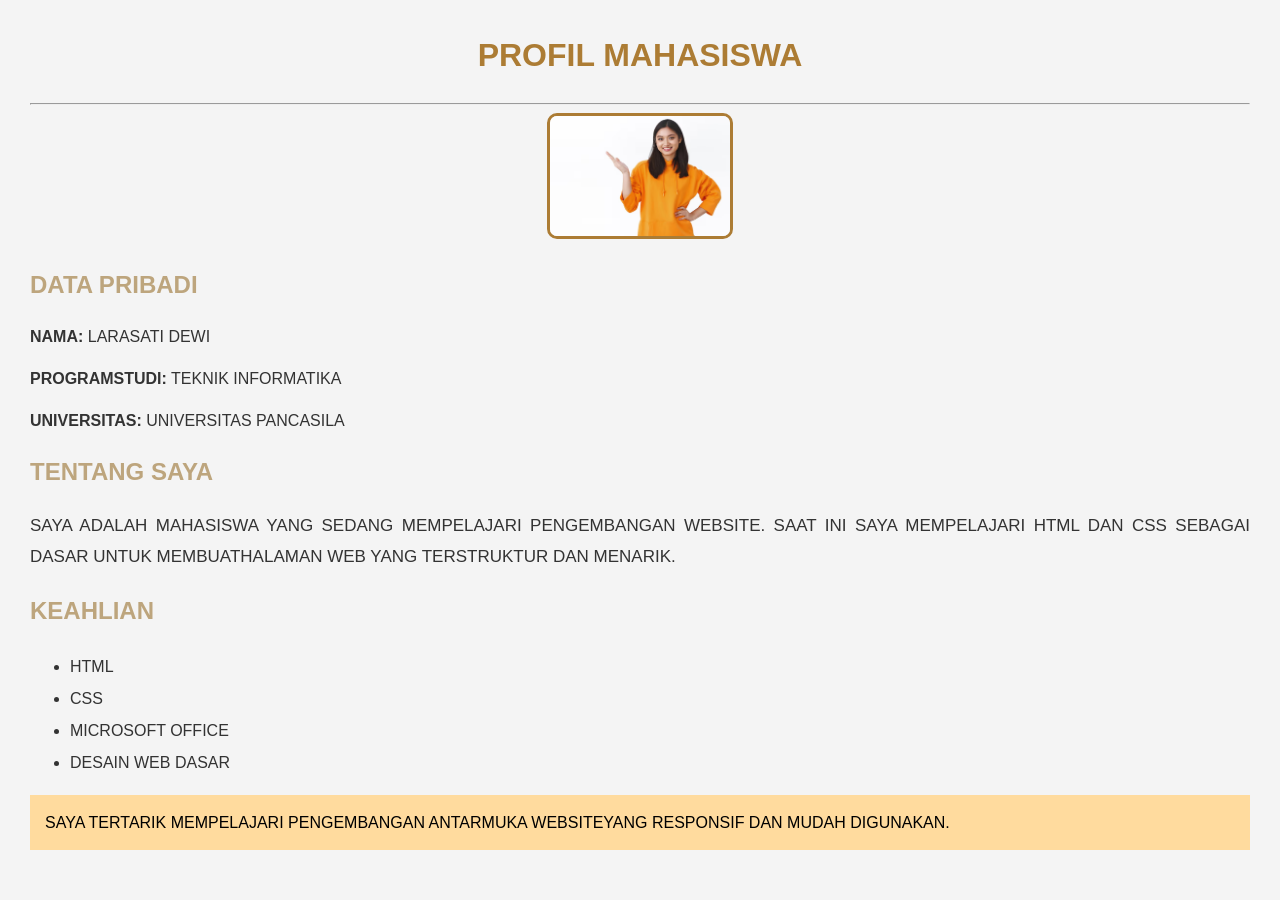
<file: Pertemuan3/index.html>
<!DOCTYPE HTML> 
<HTML LANG="ID"> 
    <HEAD> 
        <META CHARSET="UTF-8"> 
        <META NAME="VIEWPORT" CONTENT="WIDTH=DEVICE-WIDTH, INITIAL-SCALE=1.0"> 
        <TITLE>PROFIL MAHASISWA</TITLE> 
    </HEAD> 
    <BODY STYLE=" FONT-FAMILY: Arial, Helvetica, sans-serif; BACKGROUND-COLOR: #F4F4F4; MARGIN: 30PX; LINE-HEIGHT: 1.6; "> <!-- JUDUL UTAMA --> 
        <H1 STYLE=" COLOR: #ac7c34; FONT-SIZE: 32PX; FONT-WEIGHT: BOLD; TEXT-ALIGN: CENTER; "> 
            PROFIL MAHASISWA 
        </H1> 
        <HR> 
        <!-- FOTO PROFIL --> 
        <DIV STYLE="TEXT-ALIGN: CENTER;"> 
            <IMG SRC="images/profil.jpg" ALT="FOTO PROFIL MAHASISWA" WIDTH="180" STYLE=" BORDER-RADIUS: 10PX; BORDER: 3PX SOLID #ac7c34; "> 
        </DIV>
        <!-- DATA MAHASISWA --> 
        <H2 STYLE=" COLOR: RGB(189, 165, 125); FONT-SIZE: 24PX; "> 
            DATA PRIBADI 
        </H2> 
        <P STYLE=" COLOR: #333333; FONT-SIZE: 16PX; "> 
            <STRONG>NAMA:</STRONG> LARASATI DEWI 
        </P> 
        <P STYLE=" COLOR: #333333; FONT-SIZE: 16PX; "> 
            <STRONG>PROGRAMSTUDI:</STRONG> TEKNIK INFORMATIKA 
        </P> 
        <P STYLE=" COLOR: #333333; FONT-SIZE: 16PX; "> 
            <STRONG>UNIVERSITAS:</STRONG> UNIVERSITAS PANCASILA 
        </P> 
        <!-- TENTANGSAYA --> 
        <H2 STYLE=" COLOR: RGB(189, 165, 125); FONT-SIZE: 24PX; "> 
            TENTANG SAYA 
        </H2> 
        <P STYLE=" COLOR: #333333; FONT-SIZE: 17PX; LINE-HEIGHT: 1.8; TEXT-ALIGN: JUSTIFY; ">
            SAYA ADALAH MAHASISWA YANG SEDANG MEMPELAJARI PENGEMBANGAN WEBSITE. SAAT INI SAYA MEMPELAJARI HTML DAN CSS SEBAGAI DASAR UNTUK MEMBUATHALAMAN WEB YANG TERSTRUKTUR DAN MENARIK.
        </P>
        <!-- KEAHLIAN--> 
         <H2 STYLE=" COLOR: RGB(189, 165, 125); FONT-SIZE: 24PX; "> 
            KEAHLIAN 
        </H2> 
        <UL STYLE=" COLOR: #333333; FONT-SIZE: 16PX; LINE-HEIGHT: 2; "> 
            <LI>HTML</LI> 
            <LI>CSS</LI> 
            <LI>MICROSOFT OFFICE</LI> 
            <LI>DESAIN WEB DASAR</LI> 
        </UL> 
        <!-- CONTOHRGBA --> 
         <P STYLE=" BACKGROUND-COLOR: RGBA(255, 219, 158); PADDING: 15PX; FONT-SIZE: 16PX; "> SAYA TERTARIK MEMPELAJARI PENGEMBANGAN ANTARMUKA   WEBSITEYANG RESPONSIF DAN MUDAH DIGUNAKAN. 
         </P> 
    </BODY> 
</HTML>
</file>
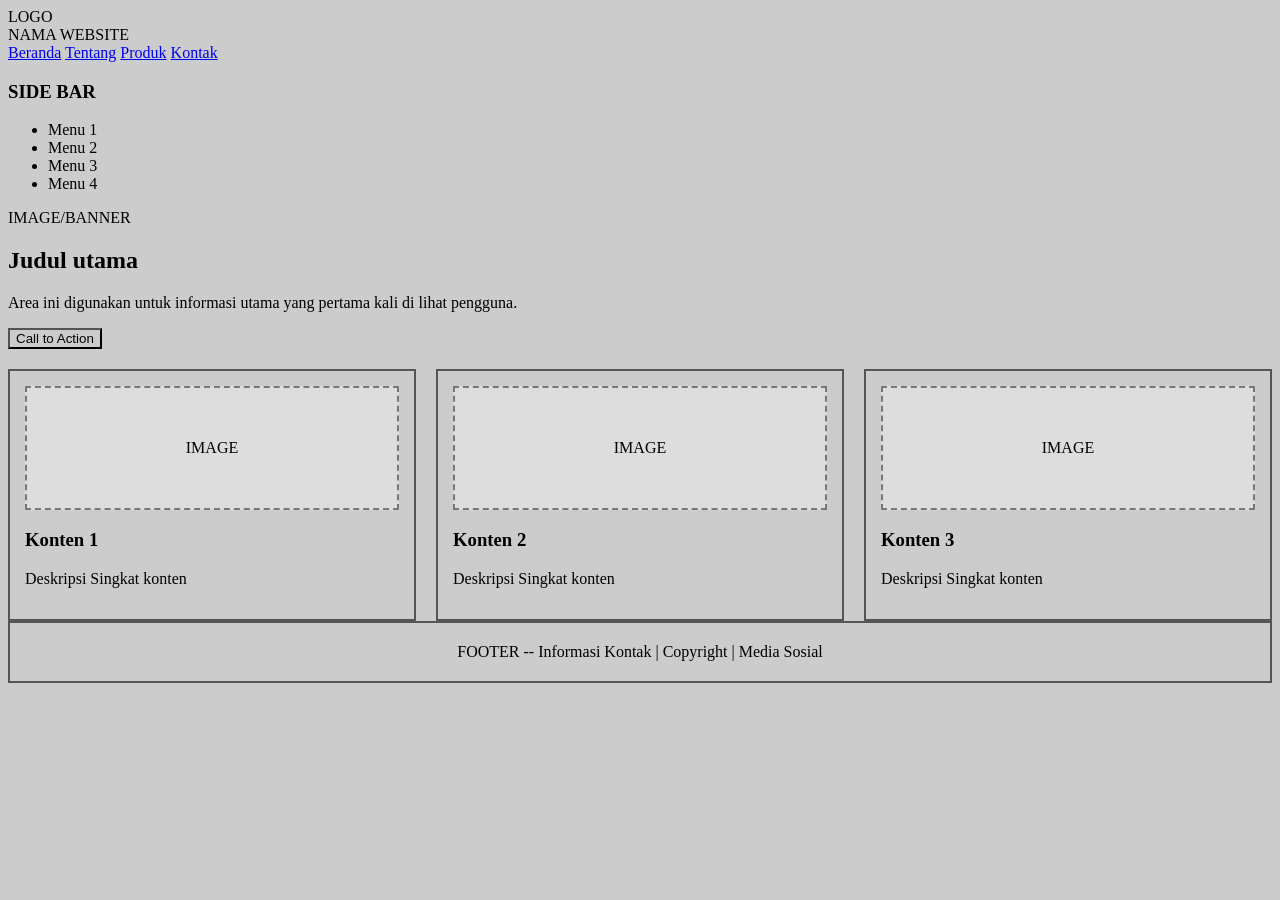
<file: Pertemuan5/contoh1/index.html>
<!DOCTYPE html>
<html lang="en">
<head>
    <meta charset="UTF-8">
    <meta name="viewport" content="width=device-width, initial-scale=1.0">
    <title>Low Fidelity Wireframe</title>
    <link rel="stylesheet" href = "css/style.css">
</head>
<body>
    <!--HEADER-->
    <header class = "header">
        <div class = "logo">
            LOGO
        </div>
        <div class ="judul">
            NAMA WEBSITE
        </div>
    </header>
    <!--navbar-->
    <nav class = "navbar">
        <a href = "#">Beranda</a>
        <a href = "#">Tentang</a>
        <a href = "#">Produk</a>
        <a href = "#">Kontak</a>
    </nav>
    <!--Layout utama-->
    <main class = "layout">
        <aside class = "sidebar">
        <h3>SIDE BAR</h3>
        <ul>
            <li>Menu 1</li>
            <li>Menu 2</li>
            <li>Menu 3</li>
            <li>Menu 4</li>
        </ul>
        </aside>

        <section class ="content">
            <div class = "hero">
                <div class = "image-placeholder">
                    IMAGE/BANNER
                </div>
                <h1>Judul utama</h1>
                <p>
                    Area ini digunakan untuk informasi utama yang pertama kali di lihat pengguna.
                </p>
                <button>
                    Call to Action
                </button>
            </div>

            <div class = "card-container">
                <div class = "card">
                    <div class = "gambar-card">
                        IMAGE
                    </div>
                    <h3>Konten 1</h3>
                    <p>
                        Deskripsi Singkat konten
                    </p>
                </div>
                <div class ="card">
                    <div class = "gambar-card">
                        IMAGE
                    </div>
                    <h3>Konten 2</h3>
                    <p>
                        Deskripsi Singkat konten
                    </p>
                </div>
                 <div class ="card">
                    <div class = "gambar-card">
                        IMAGE
                    </div>
                    <h3>Konten 3</h3>
                    <p>
                        Deskripsi Singkat konten
                    </p>
                </div>
            </div>
        </section>
    </main>
    <footer class="footer">
        FOOTER -- Informasi Kontak | Copyright | Media Sosial
    </footer>
</body>
</html>
</file>
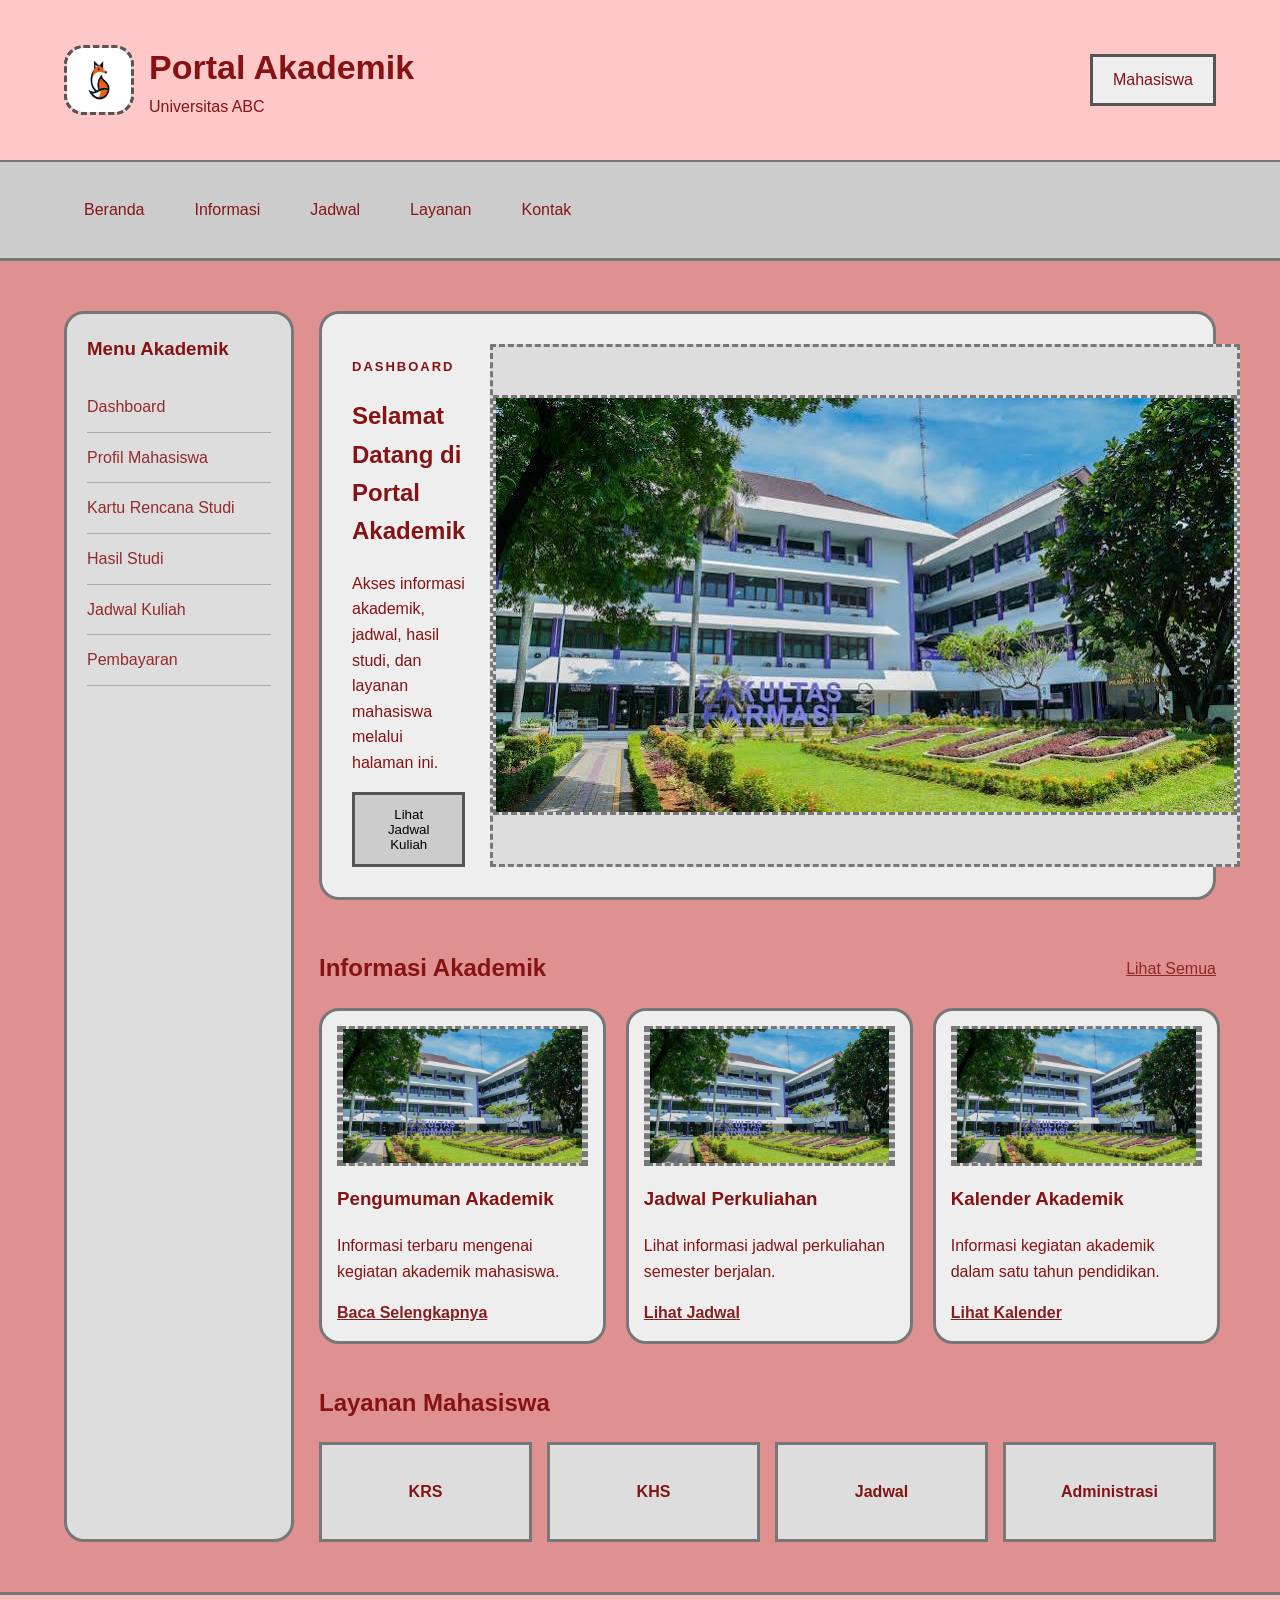
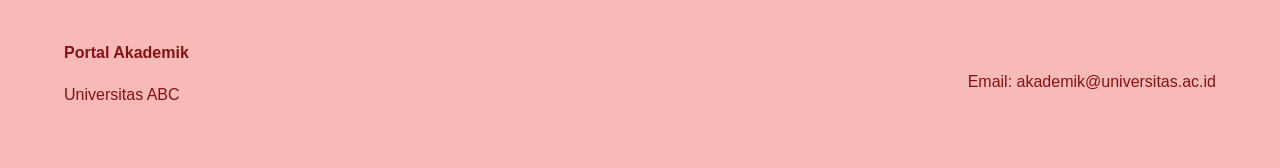
<file: Pertemuan5/contoh2/index.html>
<!DOCTYPE html>
<html lang="id">
<head>
    <meta charset="UTF-8">
    <meta name="viewport"
          content="width=device-width, initial-scale=1.0">
    <title>Wireframe Portal Akademik</title>
    <link rel="stylesheet" href="css/style.css">
</head>
<body>
    <!-- Header -->
    <header>
        <div class="container header-wrapper">
            <div class="brand">
                <div class="logo-placeholder">
                    <img src="images/logo.jpg" class="logo-placeholder">
                </div>
                <div>
                    <h1>Portal Akademik</h1>
                    <p>Universitas ABC</p>
                </div>
            </div>
            <div class="profile">
                Mahasiswa
            </div>
        </div>
    </header>

    <!-- Navigation -->
    <nav>
        <div class="container nav-wrapper">
            <a href="#beranda">Beranda</a>
            <a href="#informasi">Informasi</a>
            <a href="#jadwal">Jadwal</a>
            <a href="#layanan">Layanan</a>
            <a href="#kontak">Kontak</a>
        </div>
    </nav>

    <!-- Main -->
    <main class="container main-layout">
        <!-- Sidebar -->
        <aside class="sidebar">
            <h3>Menu Akademik</h3>
            <a href="#">Dashboard</a>
            <a href="#">Profil Mahasiswa</a>
            <a href="#">Kartu Rencana Studi</a>
            <a href="#">Hasil Studi</a>
            <a href="#">Jadwal Kuliah</a>
            <a href="#">Pembayaran</a>
        </aside>

        <!-- Main Content -->
        <section class="content">
            <!-- Hero -->
            <section id="beranda"
                     class="hero">
                <div class="hero-text">
                    <p class="label">
                        DASHBOARD
                    </p>
                    <h2>
                        Selamat Datang di Portal Akademik
                    </h2>
                    <p>
                        Akses informasi akademik, jadwal,
                        hasil studi, dan layanan mahasiswa
                        melalui halaman ini.
                    </p>
                    <button>
                        Lihat Jadwal Kuliah
                    </button>
                </div>
                <div class="hero-image">
                    <img src ="images/kampus.jpg" class="hero-image">
                </div>
            </section>

            <!-- Informasi -->
            <section id="informasi">
                <div class="section-title">
                    <h2>Informasi Akademik</h2>
                    <a href="#">
                        Lihat Semua
                    </a>
                </div>
                <div class="card-grid">
                    <article class="card">
                        <div class="card-image">
                            <img src ="images/kampus.jpg" class="card-image">
                        </div>
                        <h3>Pengumuman Akademik</h3>
                        <p>
                            Informasi terbaru mengenai
                            kegiatan akademik mahasiswa.
                        </p>
                        <a href="#">
                            Baca Selengkapnya
                        </a>
                    </article>
                    <article class="card">
                        <div class="card-image">
                            <img src ="images/kampus.jpg" class="card-image">
                        </div>
                        <h3>Jadwal Perkuliahan</h3>
                        <p>
                            Lihat informasi jadwal
                            perkuliahan semester berjalan.
                        </p>
                        <a href="#">
                            Lihat Jadwal
                        </a>
                    </article>
                    <article class="card">
                        <div class="card-image">
                            <img src ="images/kampus.jpg" class="card-image">
                        </div>
                        <h3>Kalender Akademik</h3>
                        <p>
                            Informasi kegiatan akademik
                            dalam satu tahun pendidikan.
                        </p>
                        <a href="#">
                            Lihat Kalender
                        </a>
                    </article>
                </div>
            </section>

            <!-- Layanan -->
            <section id="layanan"
                     class="layanan">
                <h2>Layanan Mahasiswa</h2>
                <div class="layanan-grid">
                    <div class="layanan-item">
                        KRS
                    </div>
                    <div class="layanan-item">
                        KHS
                    </div>
                    <div class="layanan-item">
                        Jadwal
                    </div>
                    <div class="layanan-item">
                        Administrasi
                    </div>
                </div>
            </section>
        </section>
    </main>

    <!-- Footer -->
    <footer id="kontak">
        <div class="container footer-wrapper">
            <div>
                <strong>Portal Akademik</strong>
                <p>
                    Universitas ABC
                </p>
            </div>
            <div>
                Email: akademik@universitas.ac.id
            </div>
        </div>
    </footer>
</body>
</html>
</file>
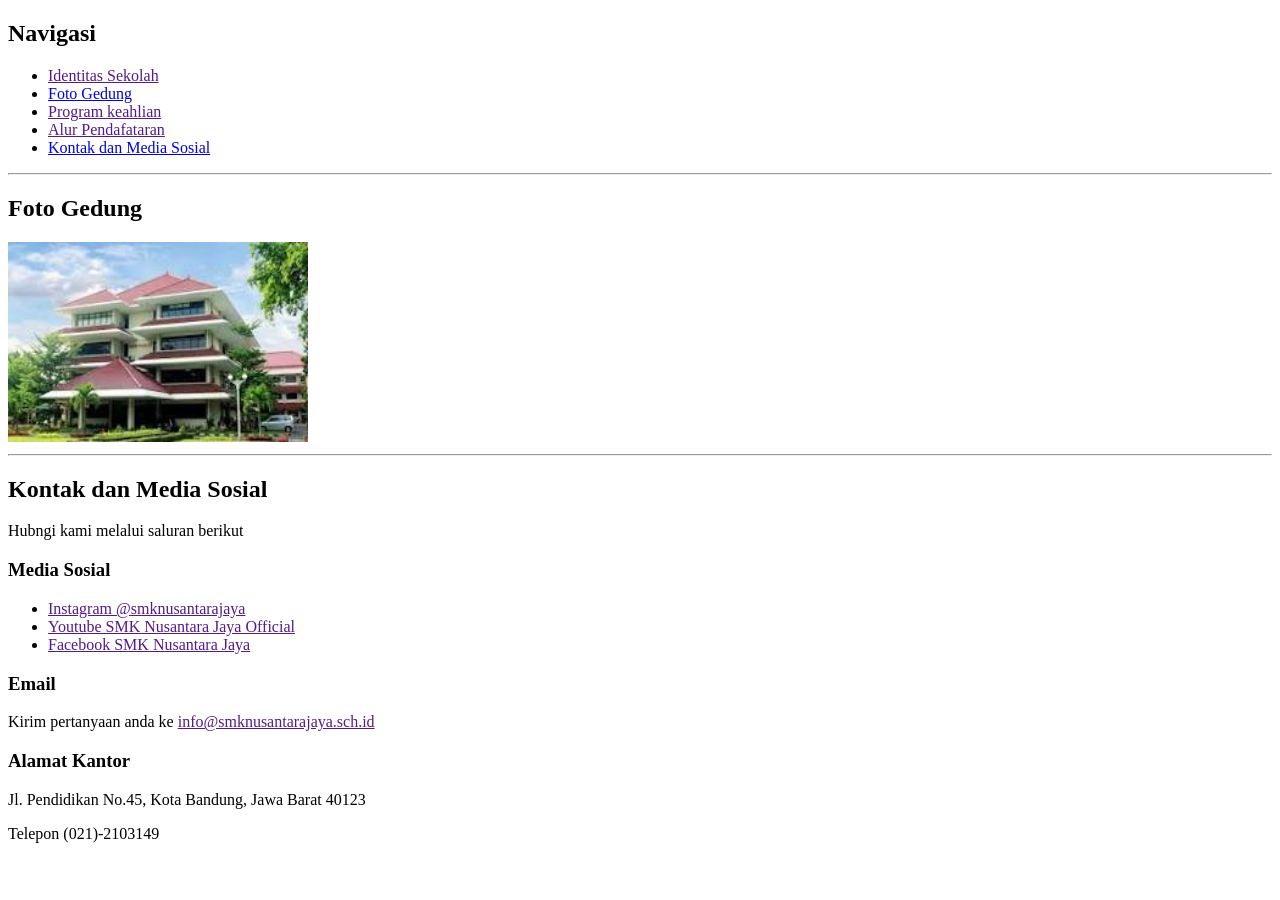
<file: Pertemuan1/test.html>
<!DOCTYPE html>
<html lang="en">
<head>
    <meta charset="UTF-8">
    <meta name="viewport" content="width=device-width, initial-scale=1.0">
    <title></title>
</head>
<body>

    <nav>
        <h2><strong>Navigasi</strong></h2>
        <ul>
            <li><a href ="">Identitas Sekolah</a></li>
            <li><a href ="#FotoGedung ">Foto Gedung</a></li>
            <li><a href ="">Program keahlian</a></li>
            <li><a href ="">Alur Pendafataran</a></li>
            <li><a href ="#Kontak">Kontak dan Media Sosial</a></li>
        </ul>
    </nav>
    <hr>
    <section id="FotoGedung">
        <h2><strong>Foto Gedung</strong></h2>
        <img src="foto_kampus.jpg" alt="foto kampus" width="300" height="200">
    </section>
    <hr>
    <section id="Kontak">
        <h2><strong>Kontak dan Media Sosial</strong></h2>
            <p>Hubngi kami melalui saluran berikut</p>
        <h3><strong>Media Sosial</strong></h3>
        <ul>
            <li><a href ="">Instagram @smknusantarajaya</a></li>
            <li><a href ="">Youtube SMK Nusantara Jaya Official</a></li>
            <li><a href ="">Facebook SMK Nusantara Jaya</a></li>
        </ul>
        <h3><strong>Email</strong></h3>
            <p>Kirim pertanyaan anda ke <a href ="">info@smknusantarajaya.sch.id</a></p>
        <h3><strong>Alamat Kantor</strong></h3>
            <p>Jl. Pendidikan No.45, Kota Bandung, Jawa Barat 40123</p>
            <p>Telepon (021)-2103149</p>
    </section>


</body>
</html>
</file>
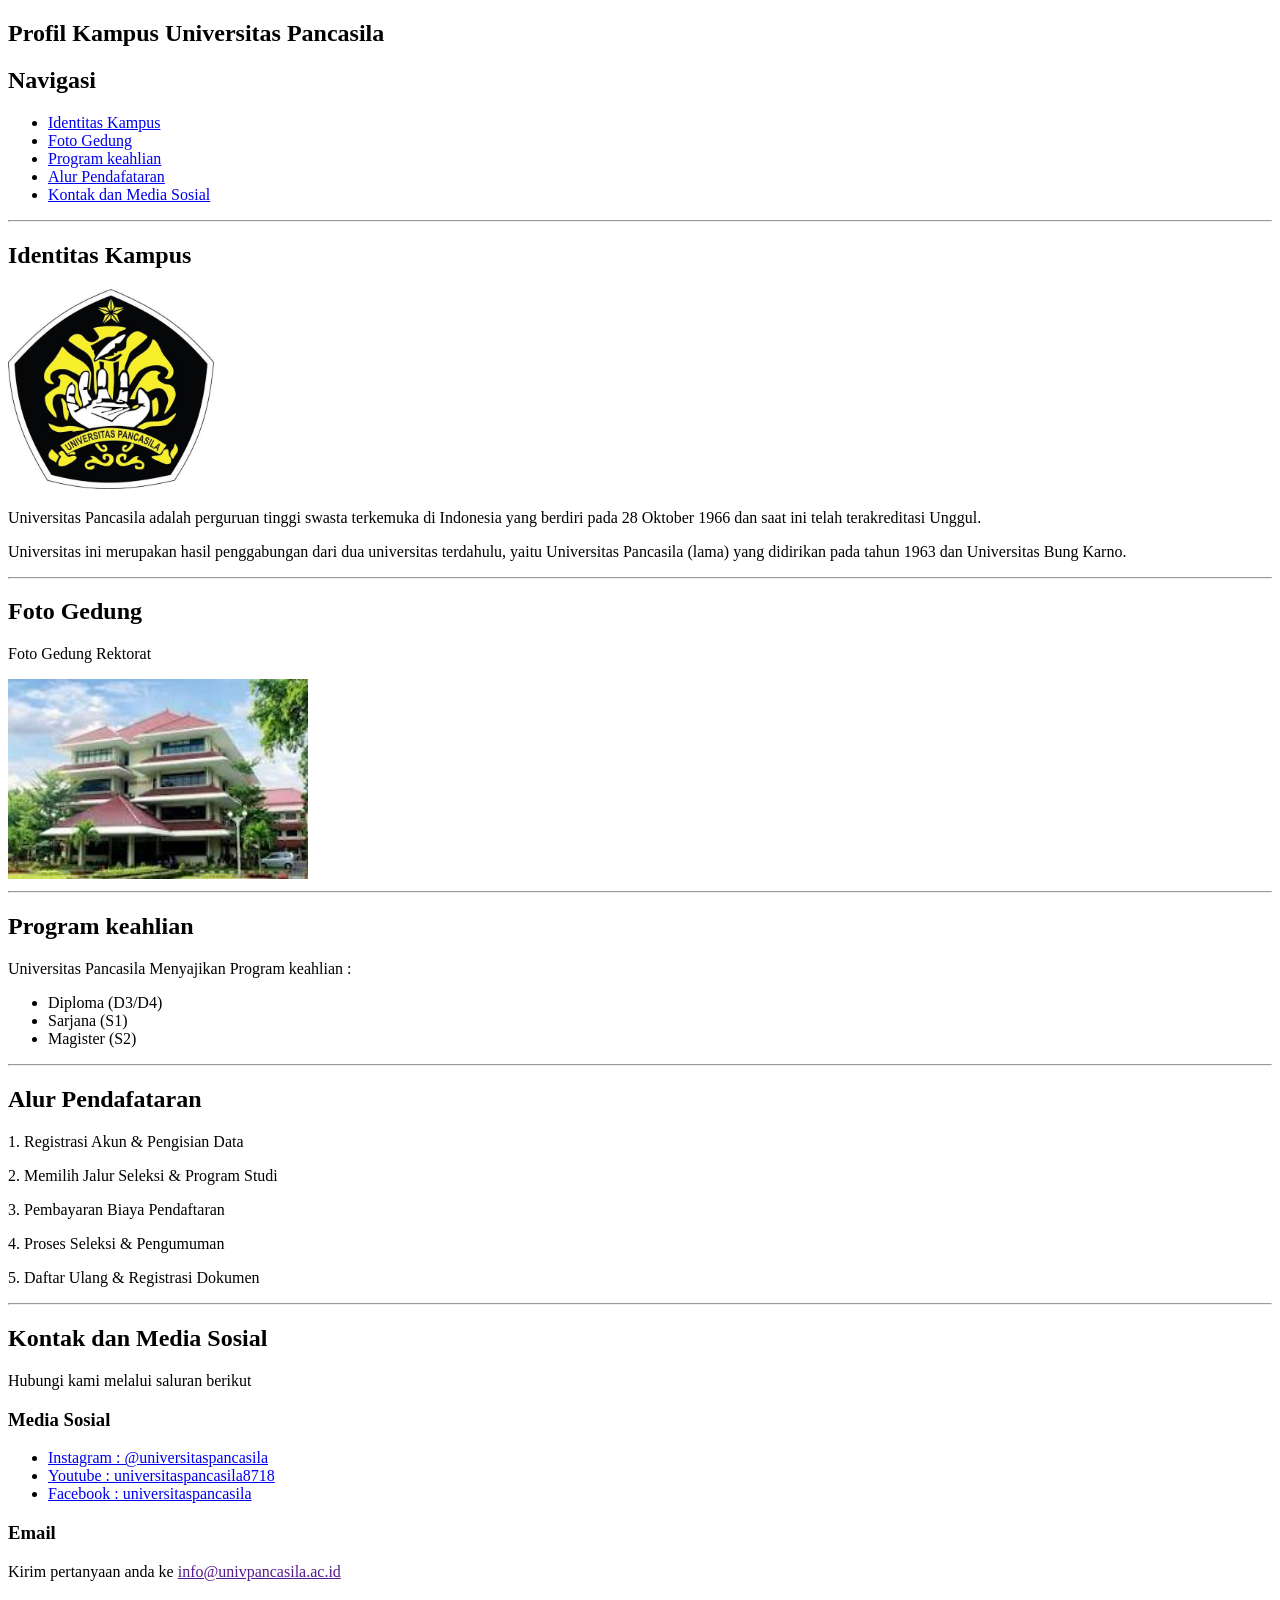
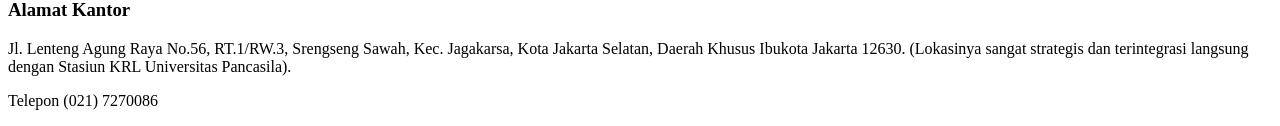
<file: Pertemuan1/TugasPraktikum1.html>
<!DOCTYPE html>
<html lang="en">
<head>
    <meta charset="UTF-8">
    <meta name="viewport" content="width=device-width, initial-scale=1.0">
    <title>Profil Kampus</title>
</head>
<body>
     <nav>
        <h1><strong>Profil Kampus Universitas Pancasila</strong></h1>
        <h2><strong>Navigasi</strong></h2>
        <ul>
            <li><a href ="#identitaskampus">Identitas Kampus</a></li>
            <li><a href ="#FotoGedung ">Foto Gedung</a></li>
            <li><a href ="#programkeahlian">Program keahlian</a></li>
            <li><a href ="#alurpendaftaran">Alur Pendafataran</a></li>
            <li><a href ="#Kontak">Kontak dan Media Sosial</a></li>
        </ul>
    </nav>
    <hr>
    <section id ="identitaskampus">
        
         <h2><strong>Identitas Kampus</strong></h2>
         <img src ="foto_logo.jpg" alt ="foto_logo" height="200">
         <p>Universitas Pancasila adalah perguruan tinggi swasta terkemuka di Indonesia yang berdiri pada 28 Oktober 1966 dan saat ini telah terakreditasi Unggul.</p>
         <p>Universitas ini merupakan hasil penggabungan dari dua universitas terdahulu, yaitu Universitas Pancasila (lama) yang didirikan pada tahun 1963 dan Universitas Bung Karno.</p>
    </section>
    <hr>
    <section id="FotoGedung">
        <h2><strong>Foto Gedung</strong></h2>
        <p>Foto Gedung Rektorat</p>
        <img src="foto_kampus.jpg" alt="foto kampus" width="300" height="200">
    </section>
    <hr>
    <section id ="programkeahlian">
         <h2><strong>Program keahlian</strong></h2>
         <p>Universitas Pancasila Menyajikan Program keahlian :</p>
         <ul>
            <li>Diploma (D3/D4)</li>
            <li>Sarjana (S1)</li>
            <li>Magister (S2)</li>
         </ul>
    </section>
    <hr>
    <section id ="alurpendaftaran">
        <h2><strong>Alur Pendafataran</strong></h2>
            <p>1. Registrasi Akun & Pengisian Data</p>
            <p>2. Memilih Jalur Seleksi & Program Studi</p>
            <p>3. Pembayaran Biaya Pendaftaran</p>
            <p>4. Proses Seleksi & Pengumuman</p>
            <p>5. Daftar Ulang & Registrasi Dokumen</p>
    </section>
    <hr>
    <section id="Kontak">
        <h2><strong>Kontak dan Media Sosial</strong></h2>
            <p>Hubungi kami melalui saluran berikut</p>
        <h3><strong>Media Sosial</strong></h3>
        <ul>
            <li><a href ="https://www.instagram.com/universitaspancasila/">Instagram : @universitaspancasila</a></li>
            <li><a href ="https://www.youtube.com/@universitaspancasila8718">Youtube : universitaspancasila8718</a></li>
            <li><a href ="https://www.facebook.com/universitaspancasila/">Facebook : universitaspancasila</a></li>
        </ul>
        <h3><strong>Email</strong></h3>
            <p>Kirim pertanyaan anda ke <a href ="">info@univpancasila.ac.id</a></p>
        <h3><strong>Alamat Kantor</strong></h3>
            <p>Jl. Lenteng Agung Raya No.56, RT.1/RW.3, Srengseng Sawah, Kec. Jagakarsa, Kota Jakarta Selatan, Daerah Khusus Ibukota Jakarta 12630. (Lokasinya sangat strategis dan terintegrasi langsung dengan Stasiun KRL Universitas Pancasila).</p>
            <p>Telepon (021) 7270086</p>
    </section>
</body>
</html>
</file>
<file: Pertemuan5/contoh1/css/style.css>
* {
    background-color: #cccccc;
    cursor: pointer;
}

/* =========================
   CARD
   ========================= */
.card-container {
    display: flex;
    gap: 20px;
    margin-top: 20px;
}

.card {
    flex: 1;
    border: 2px solid #555555;
    padding: 15px;
}

.gambar-card {
    height: 120px;
    border: 2px dashed #777777;
    display: flex;
    justify-content: center;
    align-items: center;
    background-color: #dddddd;
}

/* =========================
   FOOTER
   ========================= */
.footer {
    text-align: center;
    padding: 20px;
    border: 2px solid #555555;
    background-color: #cccccc;
}

/* =========================
   RESPONSIVE
   ========================= */
@media (max-width: 768px) {
    .layout {
        flex-direction: column;
    }

    .sidebar,
    .content {
        width: 100%;
    }

    .card-container {
        flex-direction: column;
    }

    .navbar {
        flex-wrap: wrap;
    }
}
</file>
<file: Pertemuan5/contoh2/css/style.css>
* {
    box-sizing: border-box;
}

body {
    margin: 0;
    font-family: Arial, sans-serif;
    background-color: #df9191;
    color: #851313;
    line-height: 1.6;
}

.container {
    width: 90%;
    max-width: 1200px;
    margin: auto;
    padding : 20px 0;
}

h1{
    font-size : 34px;
}
/* =========================
   HEADER
   ========================= */
header {
    background-color: #ffc8c8;
    border-bottom: 2px solid #777777;
    padding: 20px 0;
}

.header-wrapper {
    display: flex;
    justify-content: space-between;
    align-items: center;
}

.brand {
    display: flex;
    align-items: center;
    gap: 15px;
}

.logo-placeholder {
    width: 70px;
    height: 70px;
    border: 3px dashed #555555;
    display: flex;
    align-items: center;
    justify-content: center;
    border-radius : 20px;
}

.brand h1 {
    margin: 0;
}

.brand p {
    margin: 0;
}

.profile {
    padding: 10px 20px;
    border: 3px solid #555555;
    background-color: #eeeeee;
}

/* =========================
   NAV
   ========================= */
nav {
    background-color: #cccccc;
    border-bottom: 3px solid #777777;
}

.nav-wrapper {
    display: flex;
    gap: 10px;
}

nav a {
    display: block;
    padding: 15px 20px;
    text-decoration: none;
    color: #861616;
}

nav a:hover {
    background-color: #3f0000;
}

/* =========================
   MAIN LAYOUT
   ========================= */
.main-layout {
    display: grid;
    grid-template-columns: 230px 1fr;
    gap: 25px;
    margin-top: 30px;
    margin-bottom: 30px;
}

/* =========================
   SIDEBAR
   ========================= */
.sidebar {
    background-color: #dddddd;
    border: 3px solid #777777;
    padding: 20px;
    border-radius : 20px;
}

.sidebar h3 {
    margin-top: 0;
}

.sidebar a {
    display: block;
    color: #942b2b;
    text-decoration: none;
    border-bottom: 1px solid #aaaaaa;
    padding: 12px 0;
}

.sidebar a:hover {
    font-weight: bold;
}

/* =========================
   CONTENT
   ========================= */
.content {
    min-width: 0;
}

/* =========================
   HERO
   ========================= */
.hero {
    display: grid;
    grid-template-columns: 2fr 1fr;
    gap: 25px;
    padding: 30px;
    border: 3px solid #777777;
    background-color: #eeeeee;
    margin-bottom: 30px;
    border-radius : 20px;
}

.hero-image {
    min-height: 220px;
    border: 3px dashed #777777;
    display: flex;
    align-items: center;
    justify-content: center;
    background-color: #dddddd;
}

.label {
    font-size: 13px;
    font-weight: bold;
    letter-spacing: 2px;
}

.hero button {
    padding: 12px 20px;
    border: 3px solid #555555;
    background-color: #cccccc;
    cursor: pointer;
}

/* =========================
   SECTION TITLE
   ========================= */
.section-title {
    display: flex;
    justify-content: space-between;
    align-items: center;
}

.section-title a {
    color: #8f2727;
}

/* =========================
   CARD
   ========================= */
.card-grid {
    display: grid;
    grid-template-columns: repeat(3, 1fr);
    gap: 20px;
}

.card {
    background-color: #eeeeee;
    border: 3px solid #777777;
    padding: 15px;
    border-radius : 20px;
}

.card-image {
    height: 140px;
    background-color: #dddddd;
    border: 3px dashed #777777;
    display: flex;
    align-items: center;
    justify-content: center;
}

.card a {
    color: #852020;
    font-weight: bold;
}

/* =========================
   LAYANAN
   ========================= */
.layanan {
    margin-top: 40px;
}

.layanan-grid {
    display: grid;
    grid-template-columns: repeat(4, 1fr);
    gap: 15px;
}

.layanan-item {
    min-height: 100px;
    border: 3px solid #777777;
    background-color: #dddddd;
    display: flex;
    align-items: center;
    justify-content: center;
    font-weight: bold;
}

/* =========================
   FOOTER
   ========================= */
footer {
    background-color: #f8b9b9;
    border-top: 3px solid #777777;
    padding: 25px 0;
}

.footer-wrapper {
    display: flex;
    justify-content: space-between;
    align-items: center;
}

/* =========================
   TABLET
   ========================= */
@media (max-width: 900px) {
    .main-layout {
        grid-template-columns: 1fr;
    }
    .sidebar {
        display: flex;
        flex-wrap: wrap;
        gap: 10px;
    }
    .sidebar h3 {
        width: 100%;
    }
    .sidebar a {
        border: 1px solid #777777;
        padding: 10px;
    }
    .card-grid {
        grid-template-columns: repeat(2, 1fr);
    }
    .layanan-grid {
        grid-template-columns: repeat(2, 1fr);
    }
}

/* =========================
   SMARTPHONE
   ========================= */
@media (max-width: 600px) {
    .header-wrapper {
        flex-direction: column;
        align-items: flex-start;
        gap: 15px;
    }
    .nav-wrapper {
        flex-direction: column;
    }
    nav a {
        border-bottom: 1px solid #999999;
    }
    .hero {
        grid-template-columns: 1fr;
    }
    .hero-image {
        min-height: 160px;
    }
    .card-grid {
        grid-template-columns: 1fr;
    }
    .layanan-grid {
        grid-template-columns: 1fr;
    }
    .footer-wrapper {
        flex-direction: column;
        align-items: flex-start;
    }
}
</file>
